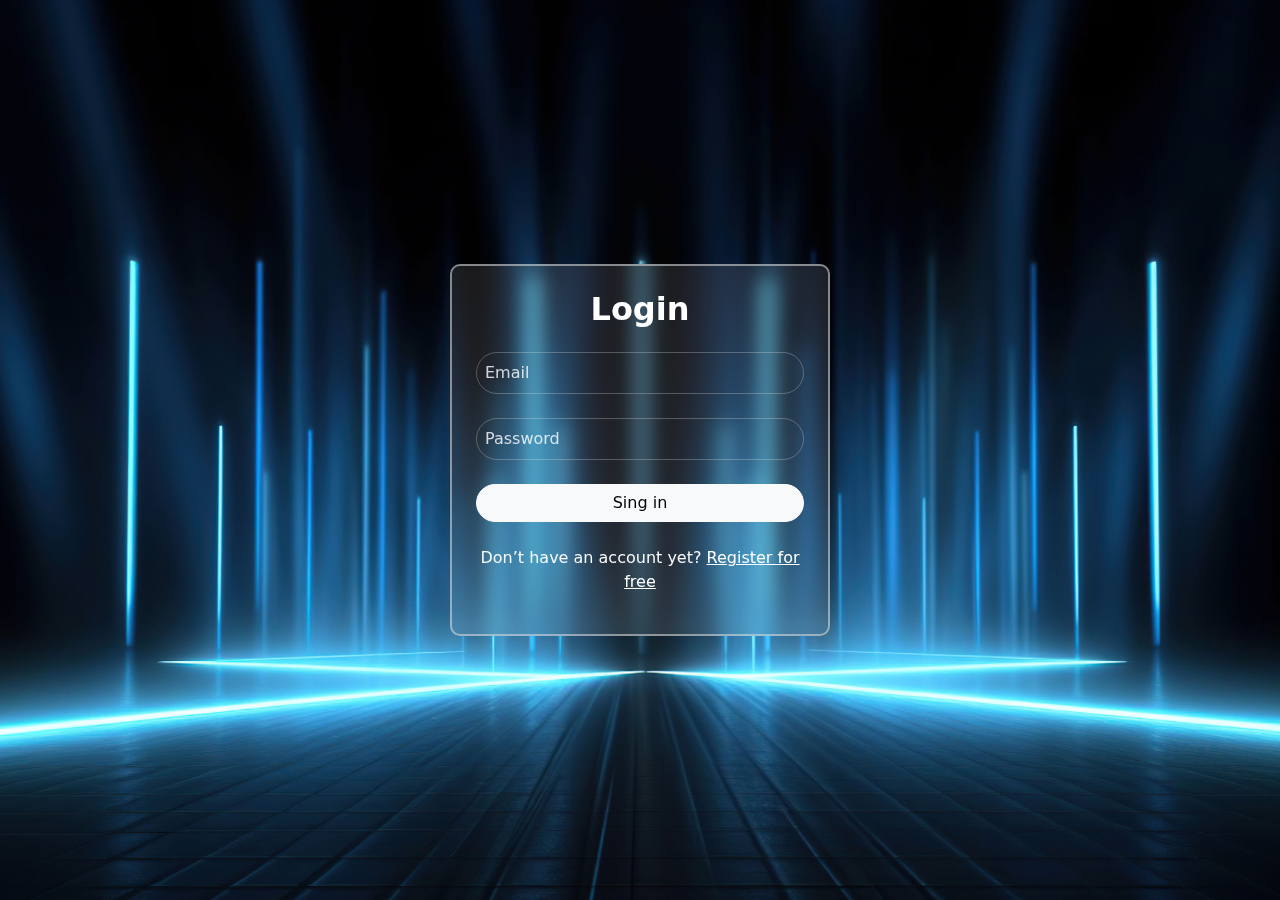
<file: pages/login.html>
<!DOCTYPE html>
<html lang="en">

<head>
    <meta charset="UTF-8">
    <meta name="viewport" content="width=device-width, initial-scale=1.0">
    <title>Smart Login</title>

    <link rel="stylesheet" href="../css/all.min.css">
    <link rel="stylesheet" href="../css/bootstrap.min.css">
    <link rel="stylesheet" href="../css/style.css">
</head>

<body class="bg-image">
    <div class="d-flex z-2 justify-content-center align-items-center vh-100">
        <div class="form-box my-5 text-white p-4  ">
            <h2 class="text-center fw-bolder">Login</h2>
            <div class="mt-4">
                <!-- <label for="email" class="fs-5 pb-1">Email</label> -->
                <input type="email" id="email" class="w-100 bg-transparent rounded-5 text-white border p-2" placeholder="Email">
                <span class="text-danger fw-bolder fa-xs" id="emailError"></span>
            </div>
            <div class="mt-4">
                <!-- <label for="password" class="fs-5 pb-1">Password</label> -->
                <input type="password" id="password" class="w-100 bg-transparent rounded-5 border p-2" placeholder="Password">
                <span class="text-danger fw-bolder fa-xs" id="pasError"></span>
            </div>

            <button class="btn btn-light w-100 rounded-2 my-4 rounded-5" id="login">Sing in</button>

            <p class="text-center text-light">Don’t have an account yet? <a href="./singup.html" class="text-white ">Register for free</a></p>
        </div>
    </div>
    <script src="../js/login.js" type="module"></script>
    <script src="../js/bootstrap.bundle.min.js"></script>
</body>

</html>
</file>
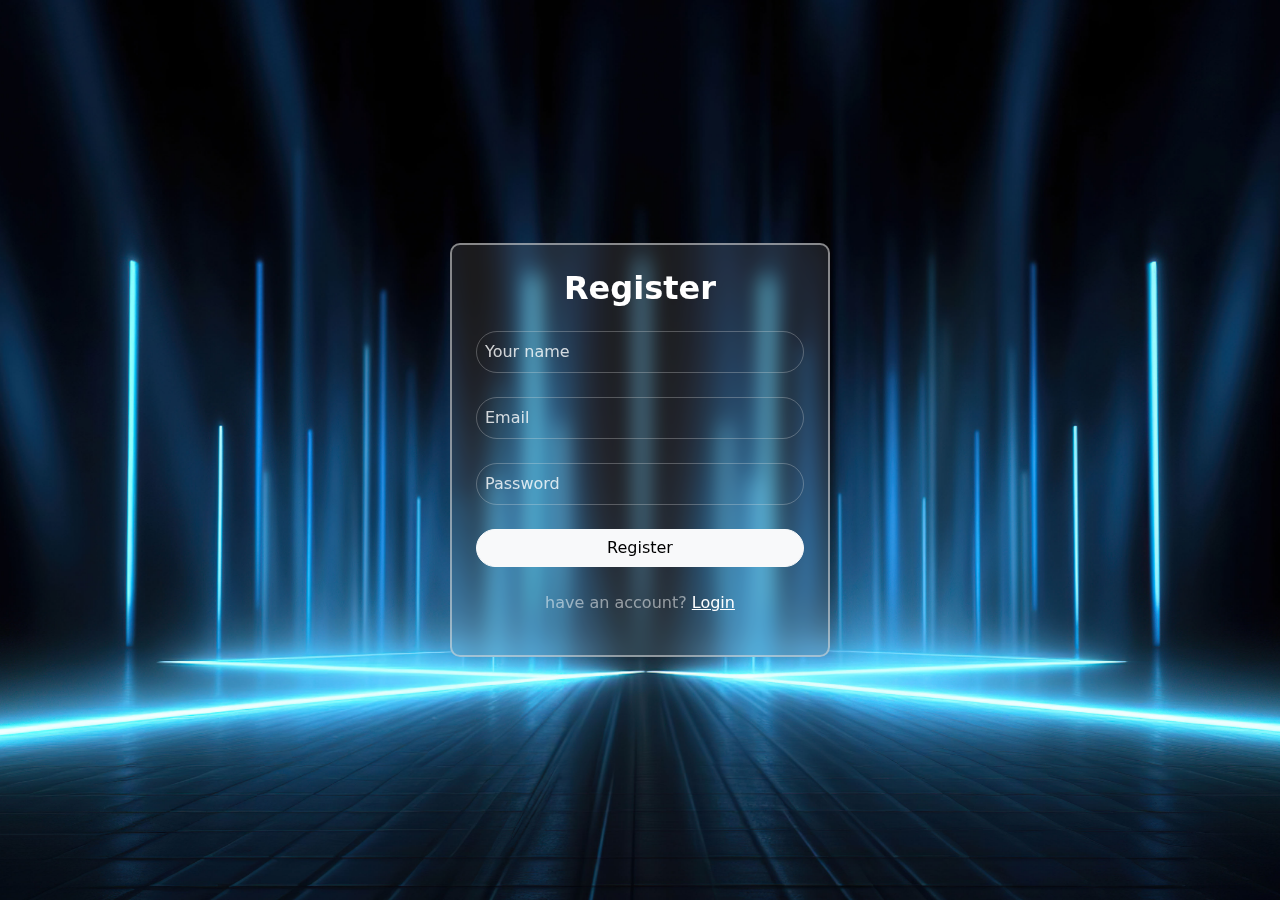
<file: pages/singup.html>
<!DOCTYPE html>
<html lang="en">

<head>
    <meta charset="UTF-8">
    <meta name="viewport" content="width=device-width, initial-scale=1.0">
    <title>Smart Sing UP</title>

    <link rel="stylesheet" href="../css/all.min.css">
    <link rel="stylesheet" href="../css/bootstrap.min.css">
    <link rel="stylesheet" href="../css/style.css">
</head>

<body class="bg-image">
    <div class="d-flex z-2   justify-content-center align-items-center vh-100">
        <div class="form-box text-white  p-4">
            <h2 class="text-center fw-bolder">Register</h2>
            <div class="mt-4">
                <!-- <label for="name" class="fs-5 pb-1">Name</label> -->
                <input type="name" id="name" class="w-100 bg-transparent rounded-5 text-white border p-2" placeholder="Your name">
                <span class="text-danger fw-bolder fa-xs" id="nameError"></span>
            </div>
            <div class="mt-4">
                <!-- <label for="email" class="fs-5 pb-1">Email</label> -->
                <input type="email" id="email" class="w-100 bg-transparent rounded-5 text-white border p-2" placeholder="Email">
                <span class="text-danger fw-bolder fa-xs" id="emailError"></span>
            </div>
            <div class="mt-4">
                <!-- <label for="password" class="fs-5 pb-1">Password</label> -->
                <input type="password" id="password" class="w-100 bg-transparent rounded-5 border p-2" placeholder="Password">
                <span class="text-danger fw-bolder fa-xs" id="pasError"></span>
            </div>
            <button class="btn btn-light w-100 rounded-5 my-4" id="register">Register</button>

            <p class="text-center text-white-50">have an account? <a href="./login.html" class="text-white">Login</a>
            </p>
        </div>
    </div>
    <script src="../js/register.js" type="module"></script>
    <script src="../js/bootstrap.bundle.min.js"></script>
</body>

</html>
</file>
<file: css/style.css>
.bg-image{
    background-image: url("../images/background.jpg");
    background-size: cover;
    background-position: center;
    background-repeat: no-repeat;
}

.form-box{
    box-sizing: border-box;
    width: 95%;
    
    border: rgba(221, 221, 221, 0.562) 2px solid;
    background: rgba(255, 255, 255, 0.1);
    backdrop-filter: blur(10px);
    border-radius: 10px;
}
/* .btn-light{
    background-color: #d6d4d4 !important;

} */
 .border {
     border: var(--bs-border-width) var(--bs-border-style) #e3e3e349 !important;
 }
 input:focus-visible{
    border: var(--bs-border-width) var(--bs-border-style) #ffffff !important;
    outline: none;
 }
::placeholder {
    color: rgb(255, 255, 255);
    opacity: 0.8;
    /* Firefox */
}

@media screen and (min-width: 400px) {
    .form-box{
        width: 380px;
    }
}
</file>
